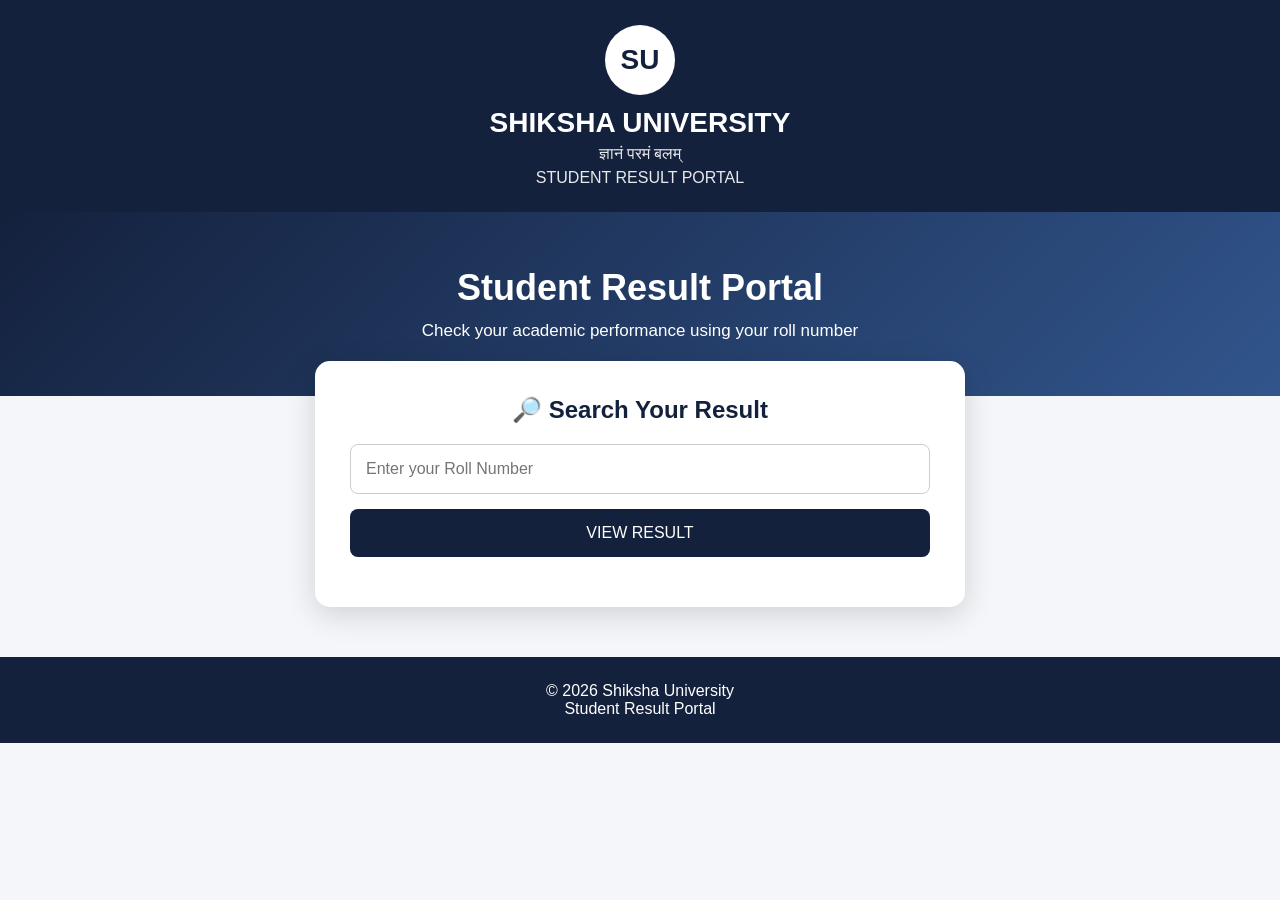
<file: index.html>
<!DOCTYPE html>
<html lang="en">
<head>
    <meta charset="UTF-8">
    <meta name="viewport" content="width=device-width, initial-scale=1.0">

    <title>Shiksha University | Student Result Portal</title>

    <style>
        * {
            box-sizing: border-box;
            margin: 0;
            padding: 0;
            font-family: Arial, sans-serif;
        }

        body {
            background: #f4f6fa;
            color: #222;
        }

        header {
            background: #14213d;
            color: white;
            padding: 25px 20px;
            text-align: center;
        }

        .logo {
            width: 70px;
            height: 70px;
            border-radius: 50%;
            background: white;
            color: #14213d;
            display: flex;
            align-items: center;
            justify-content: center;
            margin: auto;
            font-size: 28px;
            font-weight: bold;
        }

        header h1 {
            margin-top: 12px;
            font-size: 28px;
        }

        header p {
            margin-top: 6px;
            opacity: 0.9;
        }

        .hero {
            background: linear-gradient(135deg, #14213d, #31558c);
            color: white;
            text-align: center;
            padding: 55px 20px;
        }

        .hero h2 {
            font-size: 36px;
            margin-bottom: 12px;
        }

        .hero p {
            font-size: 17px;
        }

        .search-box {
            width: 90%;
            max-width: 650px;
            background: white;
            margin: -35px auto 40px;
            padding: 35px;
            border-radius: 15px;
            box-shadow: 0 8px 30px rgba(0,0,0,0.15);
            position: relative;
        }

        .search-box h3 {
            text-align: center;
            color: #14213d;
            margin-bottom: 20px;
            font-size: 24px;
        }

        input {
            width: 100%;
            padding: 15px;
            border: 1px solid #ccc;
            border-radius: 8px;
            font-size: 16px;
            margin-bottom: 15px;
        }

        button {
            width: 100%;
            padding: 15px;
            border: none;
            border-radius: 8px;
            background: #14213d;
            color: white;
            font-size: 16px;
            cursor: pointer;
        }

        button:hover {
            background: #31558c;
        }

        #message {
            text-align: center;
            margin-top: 15px;
            color: #c62828;
            font-weight: bold;
        }

        .result {
            display: none;
            width: 90%;
            max-width: 850px;
            margin: 30px auto;
            background: white;
            padding: 35px;
            border-radius: 15px;
            box-shadow: 0 5px 25px rgba(0,0,0,0.12);
        }

        .result-header {
            text-align: center;
            border-bottom: 3px solid #14213d;
            padding-bottom: 20px;
            margin-bottom: 25px;
        }

        .result-header h2 {
            color: #14213d;
            margin-bottom: 8px;
        }

        .student-info {
            display: grid;
            grid-template-columns: 1fr 1fr;
            gap: 12px;
            margin-bottom: 25px;
        }

        .student-info div {
            background: #f5f7fb;
            padding: 14px;
            border-radius: 7px;
        }

        table {
            width: 100%;
            border-collapse: collapse;
            margin-top: 15px;
        }

        th {
            background: #14213d;
            color: white;
            padding: 13px;
        }

        td {
            padding: 13px;
            border: 1px solid #ddd;
            text-align: center;
        }

        .summary {
            margin-top: 25px;
            display: grid;
            grid-template-columns: repeat(3, 1fr);
            gap: 15px;
        }

        .summary div {
            padding: 20px;
            background: #f5f7fb;
            border-radius: 10px;
            text-align: center;
        }

        .summary strong {
            display: block;
            font-size: 22px;
            color: #14213d;
            margin-top: 8px;
        }

        .pass {
            color: green !important;
        }

        .fail {
            color: red !important;
        }

        footer {
            margin-top: 50px;
            background: #14213d;
            color: white;
            text-align: center;
            padding: 25px;
        }

        @media(max-width: 600px) {
            .hero h2 {
                font-size: 27px;
            }

            .student-info,
            .summary {
                grid-template-columns: 1fr;
            }

            .result {
                padding: 20px;
            }

            table {
                font-size: 13px;
            }
        }
    </style>
</head>

<body>

<header>
    <div class="logo">SU</div>

    <h1>SHIKSHA UNIVERSITY</h1>

    <p>ज्ञानं परमं बलम्</p>

    <p>STUDENT RESULT PORTAL</p>
</header>


<section class="hero">

    <h2>Student Result Portal</h2>

    <p>Check your academic performance using your roll number</p>

</section>


<div class="search-box">

    <h3>🔎 Search Your Result</h3>

    <input
        type="text"
        id="rollNumber"
        placeholder="Enter your Roll Number"
    >

    <button onclick="searchResult()">
        VIEW RESULT
    </button>

    <div id="message"></div>

</div>


<div class="result" id="resultBox">

    <div class="result-header">

        <h2>SHIKSHA UNIVERSITY</h2>

        <p>STUDENT MARKSHEET</p>

        <p>Academic Year: 2026</p>

    </div>


    <div class="student-info">

        <div>
            <strong>Roll Number:</strong>
            <span id="studentRoll"></span>
        </div>

        <div>
            <strong>Student Name:</strong>
            <span id="studentName"></span>
        </div>

    </div>


    <table>

        <thead>

            <tr>
                <th>Sr. No.</th>
                <th>Subject</th>
                <th>Maximum Marks</th>
                <th>Marks Obtained</th>
                <th>Status</th>
            </tr>

        </thead>

        <tbody id="marksTable"></tbody>

    </table>


    <div class="summary">

        <div>
            Total Marks
            <strong id="total"></strong>
        </div>

        <div>
            Percentage
            <strong id="percentage"></strong>
        </div>

        <div>
            Result
            <strong id="resultStatus"></strong>
        </div>

    </div>

</div>


<footer>

    <p>© 2026 Shiksha University</p>

    <p>Student Result Portal</p>

</footer>


<script>

const students = {

    "102": {
        name: "Rahul Sharma",
        maths: 82,
        science: 76,
        english: 88,
        computer: 91
    }

};


function searchResult() {

    const roll = document
        .getElementById("rollNumber")
        .value
        .trim();

    const message =
        document.getElementById("message");

    const resultBox =
        document.getElementById("resultBox");

    message.innerHTML = "";

    resultBox.style.display = "none";


    if (roll === "") {

        message.innerHTML =
            "Please enter your roll number.";

        return;

    }


    const student = students[roll];


    if (!student) {

        message.innerHTML =
            "Student result not found.";

        return;

    }


    const subjects = [

        ["Maths", student.maths],
        ["Science", student.science],
        ["English", student.english],
        ["Computer", student.computer]

    ];


    let total = 0;

    let failed = false;

    let tableHTML = "";


    subjects.forEach((subject, index) => {

        const marks = subject[1];

        total += marks;

        const status =
            marks >= 35 ? "PASS" : "FAIL";

        if (marks < 35) {
            failed = true;
        }


        tableHTML += `

            <tr>

                <td>${index + 1}</td>

                <td>${subject[0]}</td>

                <td>100</td>

                <td>${marks}</td>

                <td class="${status === "PASS" ? "pass" : "fail"}">
                    ${status}
                </td>

            </tr>

        `;

    });


    const percentage = total / subjects.length;

    const finalResult = failed ? "FAIL" : "PASS";


    document.getElementById("studentRoll")
        .textContent = roll;

    document.getElementById("studentName")
        .textContent = student.name;

    document.getElementById("marksTable")
        .innerHTML = tableHTML;

    document.getElementById("total")
        .textContent = total + " / 400";

    document.getElementById("percentage")
        .textContent = percentage.toFixed(2) + "%";


    const resultStatus =
        document.getElementById("resultStatus");

    resultStatus.textContent = finalResult;

    resultStatus.className =
        finalResult === "PASS"
        ? "pass"
        : "fail";


    resultBox.style.display = "block";

    resultBox.scrollIntoView({
        behavior: "smooth"
    });

}

</script>

</body>
</html>
</file>
